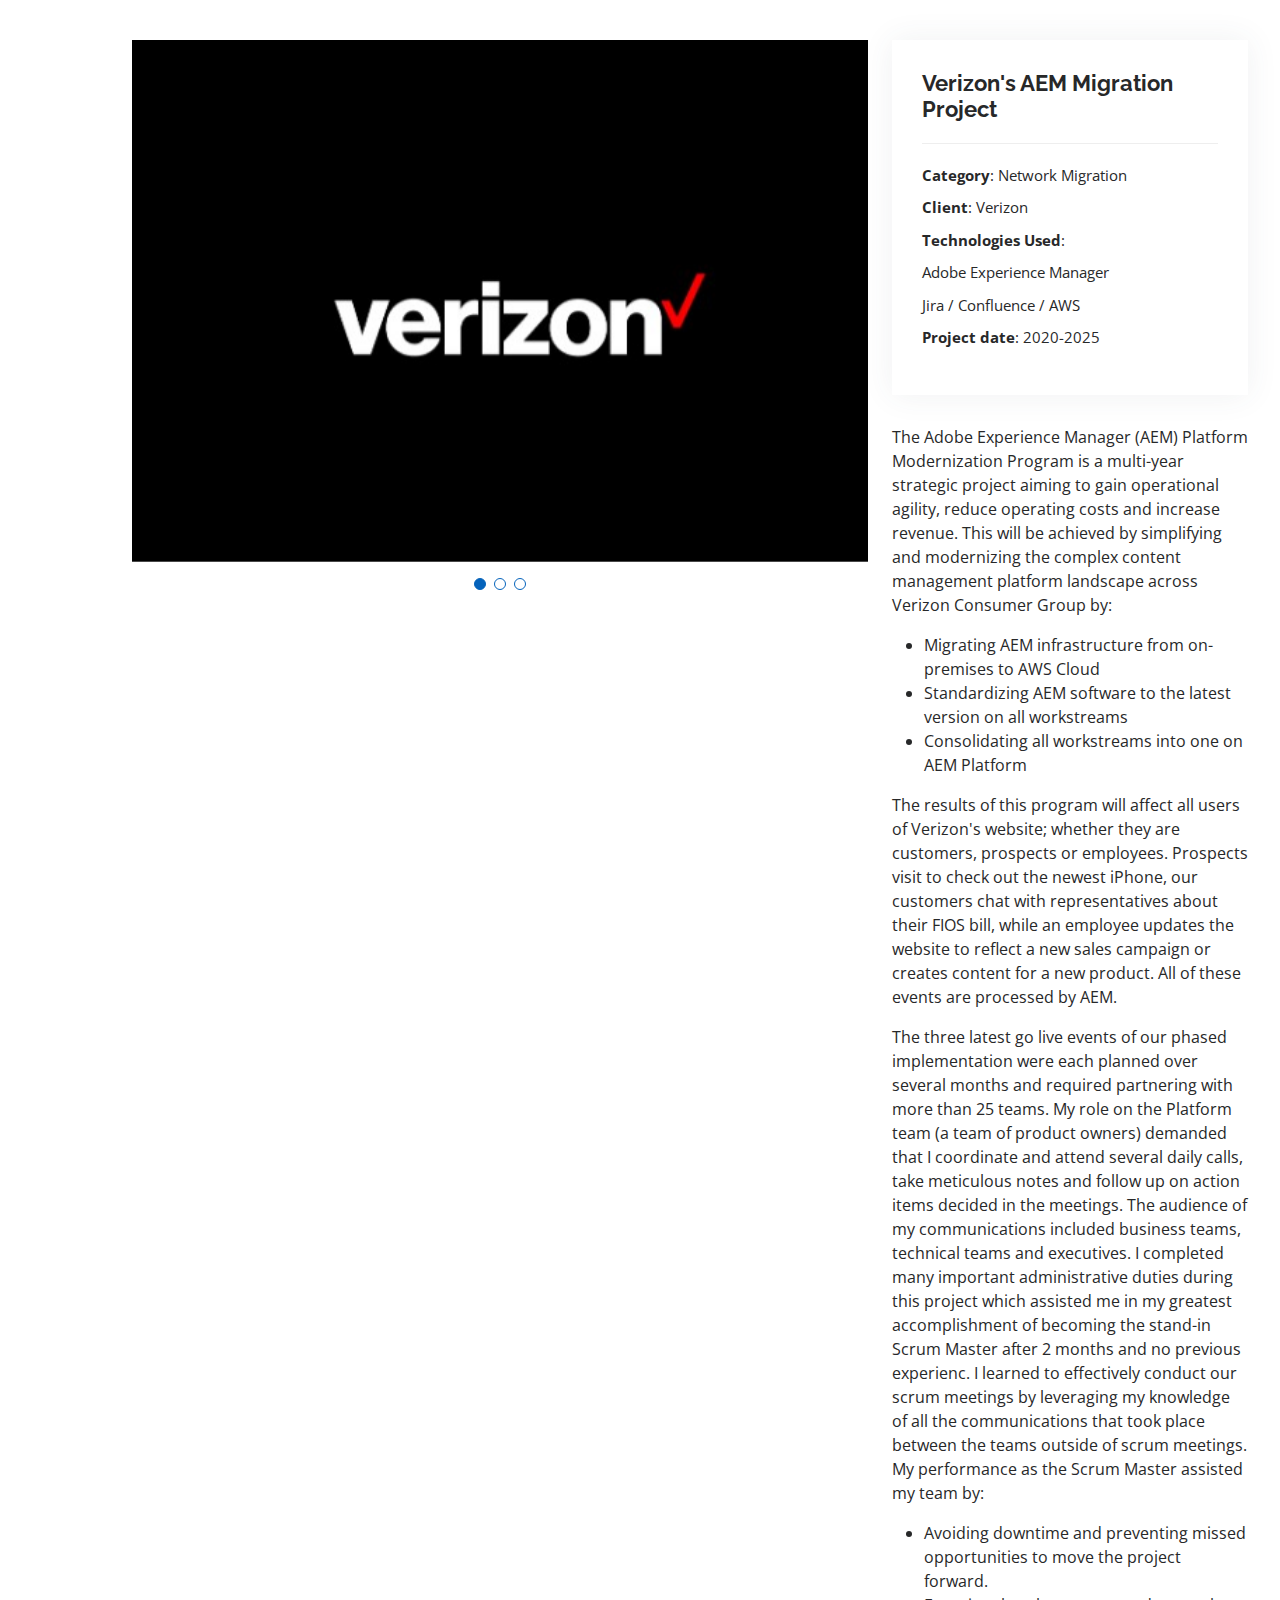
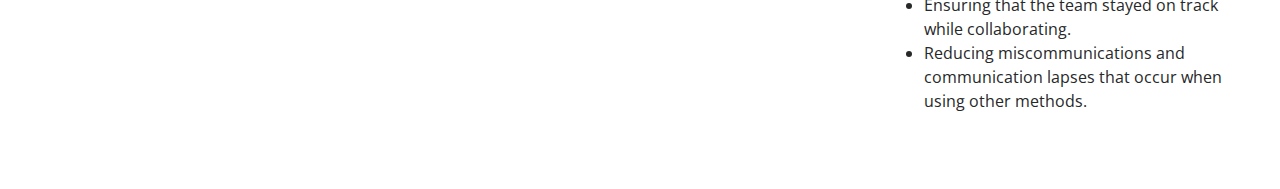
<file: aem-details.html>
<!DOCTYPE html>
<html lang="en">

<head>
  <meta charset="utf-8">
  <meta content="width=device-width, initial-scale=1.0" name="viewport">

  <title>AEM Project Details</title>
  <meta content="" name="description">
  <meta content="" name="keywords">

  <!-- Favicons -->
  <link href="assets/img/favicon.png" rel="icon">
  <link href="assets/img/apple-touch-icon.png" rel="apple-touch-icon">

  <!-- Google Fonts -->
  <link href="https://fonts.googleapis.com/css?family=Open+Sans:300,300i,400,400i,600,600i,700,700i|Raleway:300,300i,400,400i,500,500i,600,600i,700,700i|Poppins:300,300i,400,400i,500,500i,600,600i,700,700i" rel="stylesheet">

  <!-- Vendor CSS Files -->
  <link href="assets/vendor/aos/aos.css" rel="stylesheet">
  <link href="assets/vendor/bootstrap/css/bootstrap.min.css" rel="stylesheet">
  <link href="assets/vendor/bootstrap-icons/bootstrap-icons.css" rel="stylesheet">
  <link href="assets/vendor/boxicons/css/boxicons.min.css" rel="stylesheet">
  <link href="assets/vendor/glightbox/css/glightbox.min.css" rel="stylesheet">
  <link href="assets/vendor/swiper/swiper-bundle.min.css" rel="stylesheet">

  <!-- Template Main CSS File -->
  <link href="assets/css/style.css" rel="stylesheet">

  <!-- =======================================================
  * Template Name: MyResume - v4.9.2
  * Template URL: https://bootstrapmade.com/free-html-bootstrap-template-my-resume/
  * Author: BootstrapMade.com
  * License: https://bootstrapmade.com/license/
  ======================================================== -->
</head>

<body>

  <main id="main">

    <!-- ======= Portfolio Details Section ======= -->
    <section id="portfolio-details" class="portfolio-details">
      <div class="container">

        <div class="row gy-4">

          <div class="col-lg-8">
            <div class="portfolio-details-slider swiper">
              <div class="swiper-wrapper align-items-center">

                <div class="swiper-slide">
                  <img src="assets/img/portfolio/verizon-logo.jpg" alt="">
                </div>

                <div class="swiper-slide">
                  <img src="assets/img/portfolio/aem-logo3.jpg" alt="">
                </div>

                <div class="swiper-slide">
                  <img src="assets/img/portfolio/aem-logo.jpg" alt="">
                </div>git 

              </div>
              <div class="swiper-pagination"></div>
            </div>
          </div>

          <div class="col-lg-4">
            <div class="portfolio-info">
              <h3>Verizon's AEM Migration Project</h3>
              <ul>
                <li><strong>Category</strong>: Network Migration</li>
                <li><strong>Client</strong>: Verizon</li>
                <li><strong>Technologies Used</strong>:</li>
                <li> Adobe Experience Manager </li>
                <li>Jira / Confluence / AWS </li>
                <li><strong>Project date</strong>: 2020-2025</li>
                <!-- <li><strong>Project URL</strong>: <a href="#">www.example.com</a></li> -->
              </ul>
            </div>
            <div class="portfolio-description">
              <!-- <h2>This is an example of portfolio detail</h2> -->
              <p>
                The Adobe Experience Manager (AEM) Platform Modernization Program is a multi-year strategic project aiming to gain 
                operational agility, reduce operating costs and increase revenue. This will be achieved by simplifying and modernizing 
                the complex content management platform landscape across Verizon Consumer Group by: 
              <ul>
                <li>Migrating AEM infrastructure from on-premises to AWS Cloud</li>
                <li>Standardizing AEM software to the latest version on all workstreams</li>
                <li>Consolidating all workstreams into one on AEM Platform</li>
              </ul>
              </p>
              <p>
                The results of this program will affect all users of Verizon's website; whether they are customers, prospects or employees. 
                 Prospects visit to check out the newest iPhone, our customers chat with representatives about their FIOS bill, while an
                 employee updates the website to reflect a new sales campaign or creates content for a new product.  All of these events are processed by AEM.
              </p>
              <p>
                The three latest go live events of our phased implementation were each planned over several months and required partnering 
                with more than 25 teams. My role on the Platform team (a team of product owners) demanded that I coordinate and attend several
                daily calls, take meticulous notes and follow up on action items decided in the meetings. The audience of my communications 
                included business teams, technical teams and executives.  I completed many important administrative duties during this project
                which assisted me in my greatest accomplishment of becoming the stand-in Scrum Master after 2 months and no previous experienc.  
                I learned to effectively conduct our scrum meetings by leveraging my knowledge of all the communications that took place between 
                the teams outside of scrum meetings. My performance as the Scrum Master assisted my team by:
              <ul>
              <li>Avoiding downtime and preventing missed opportunities to move the project forward. </li>
              <li>Ensuring that the team stayed on track while collaborating.</li>
              <li>Reducing miscommunications and communication lapses that occur when using other methods.</li>
              </ul>
              </p>

            </div>
          </div>

        </div>

      </div>
    </section><!-- End Portfolio Details Section -->

  </main><!-- End #main -->

  <div id="preloader"></div>
  <a href="#" class="back-to-top d-flex align-items-center justify-content-center"><i class="bi bi-arrow-up-short"></i></a>

  <!-- Vendor JS Files -->
  <script src="assets/vendor/purecounter/purecounter_vanilla.js"></script>
  <script src="assets/vendor/aos/aos.js"></script>
  <script src="assets/vendor/bootstrap/js/bootstrap.bundle.min.js"></script>
  <script src="assets/vendor/glightbox/js/glightbox.min.js"></script>
  <script src="assets/vendor/isotope-layout/isotope.pkgd.min.js"></script>
  <script src="assets/vendor/swiper/swiper-bundle.min.js"></script>
  <script src="assets/vendor/typed.js/typed.min.js"></script>
  <script src="assets/vendor/waypoints/noframework.waypoints.js"></script>
  <script src="assets/vendor/php-email-form/validate.js"></script>

  <!-- Template Main JS File -->
  <script src="assets/js/main.js"></script>

</body>

</html>
</file>
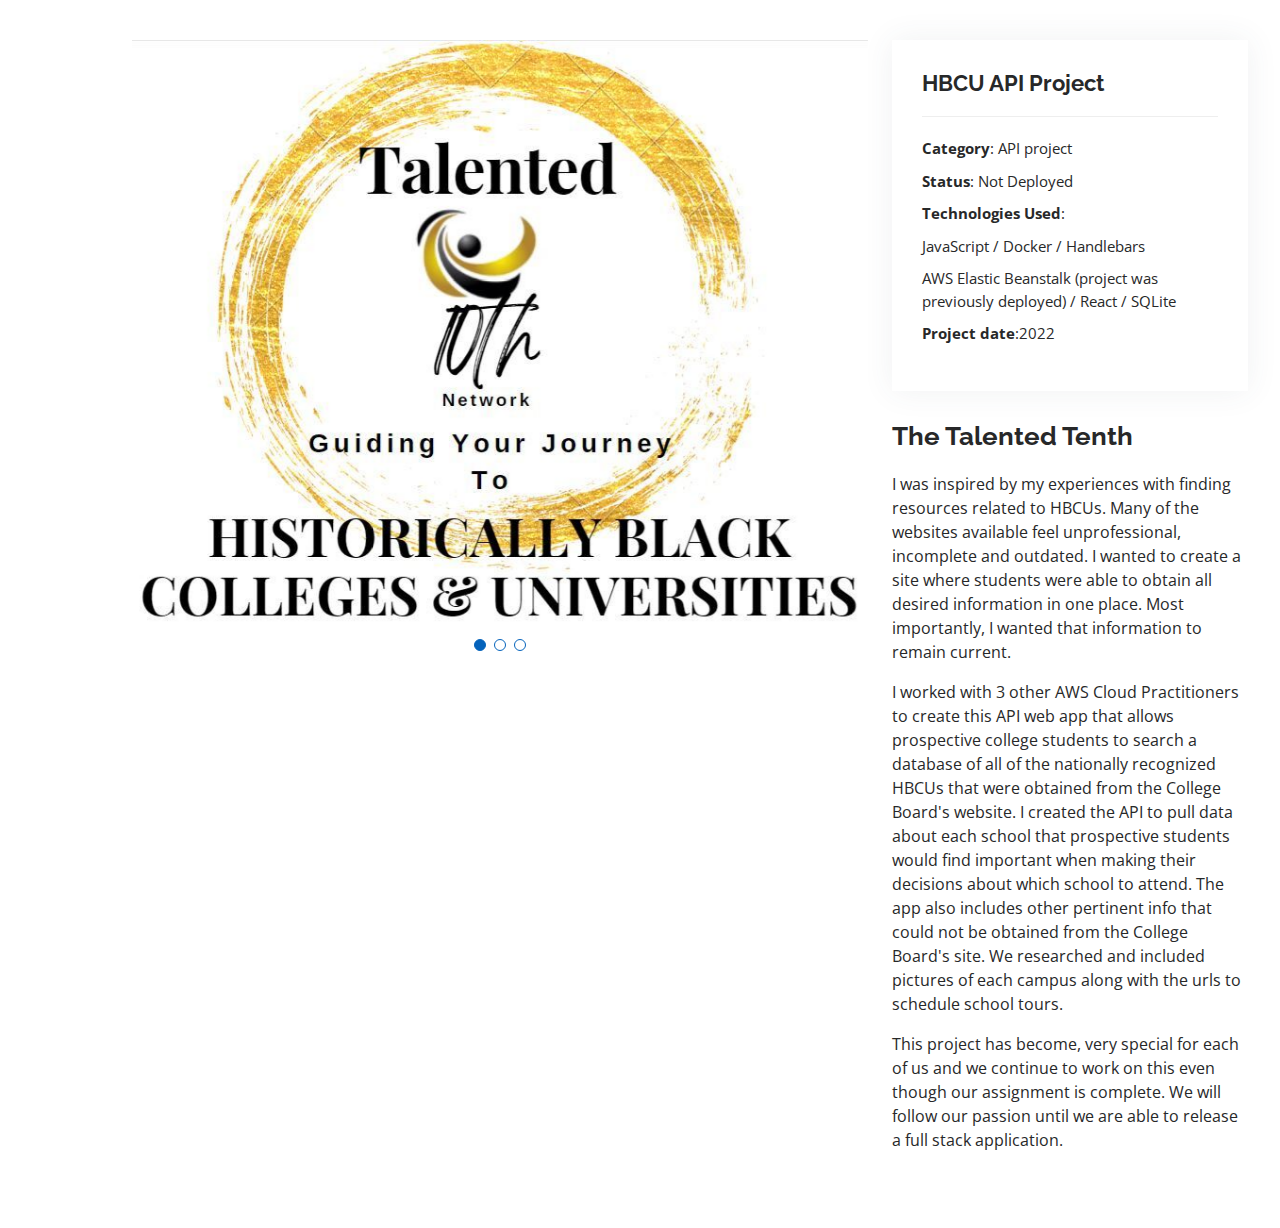
<file: hbcu-details.html>
<!DOCTYPE html>
<html lang="en">

<head>
  <meta charset="utf-8">
  <meta content="width=device-width, initial-scale=1.0" name="viewport">

  <title>HBCU Backend Portfolio Details</title>
  <meta content="" name="description">
  <meta content="" name="keywords">

  <!-- Favicons -->
  <link href="assets/img/favicon.png" rel="icon">
  <link href="assets/img/apple-touch-icon.png" rel="apple-touch-icon">

  <!-- Google Fonts -->
  <link href="https://fonts.googleapis.com/css?family=Open+Sans:300,300i,400,400i,600,600i,700,700i|Raleway:300,300i,400,400i,500,500i,600,600i,700,700i|Poppins:300,300i,400,400i,500,500i,600,600i,700,700i" rel="stylesheet">

  <!-- Vendor CSS Files -->
  <link href="assets/vendor/aos/aos.css" rel="stylesheet">
  <link href="assets/vendor/bootstrap/css/bootstrap.min.css" rel="stylesheet">
  <link href="assets/vendor/bootstrap-icons/bootstrap-icons.css" rel="stylesheet">
  <link href="assets/vendor/boxicons/css/boxicons.min.css" rel="stylesheet">
  <link href="assets/vendor/glightbox/css/glightbox.min.css" rel="stylesheet">
  <link href="assets/vendor/swiper/swiper-bundle.min.css" rel="stylesheet">

  <!-- Template Main CSS File -->
  <link href="assets/css/style.css" rel="stylesheet">

  <!-- =======================================================
  * Template Name: MyResume - v4.9.2
  * Template URL: https://bootstrapmade.com/free-html-bootstrap-template-my-resume/
  * Author: BootstrapMade.com
  * License: https://bootstrapmade.com/license/
  ======================================================== -->
</head>

<body>

  <main id="main">

    <!-- ======= Portfolio Details Section ======= -->
    <section id="portfolio-details" class="portfolio-details">
      <div class="container">

        <div class="row gy-4">

          <div class="col-lg-8">
            <div class="portfolio-details-slider swiper">
              <div class="swiper-wrapper align-items-center">

                <div class="swiper-slide">
                  <img src="assets/img/portfolio/White_Gold_Logo2.JPG" alt="">
                </div>

                <div class="swiper-slide">
                  <img src="assets/img/portfolio/HBCUTours.jpg" alt="">
                </div>

                <div class="swiper-slide">
                  <img src="assets/img/portfolio/LogoBlack.JPG" alt="">
                </div>

              </div>
              <div class="swiper-pagination"></div>
            </div>
          </div>

          <div class="col-lg-4">
            <div class="portfolio-info">
              <h3>HBCU API Project</h3>
              <ul>
                <li><strong>Category</strong>: API project</li>
                <li><strong>Status</strong>: Not Deployed </li>
                <li><strong>Technologies Used</strong>:</li>
                <li> JavaScript / Docker / Handlebars </li>
                <li>AWS Elastic Beanstalk (project was previously deployed) / React / SQLite </li>
                <li><strong>Project date</strong>:2022</li>
                <!-- <li><strong>Project URL</strong>: <a href="http://hbcubackend-env.eba-3wwjzb82.us-east-1.elasticbeanstalk.com/">HBCU Backend</a></li>
              </ul> -->
            </div>
            <div class="portfolio-description">
              <h2>The Talented Tenth</h2>
            
              <p>
                I was inspired by my experiences with finding resources related to HBCUs.  Many of the websites available feel unprofessional, 
                incomplete and outdated.  I wanted to create a site where students were able to obtain all desired information in one place. 
                Most importantly, I wanted that information to remain current.
              </p>
              
              <p>
                I worked with 3 other AWS Cloud Practitioners to create this API web app that allows prospective college students to search a 
                database of all of the nationally recognized HBCUs that were obtained from the College Board's website. I created the API to 
                pull data about each school that prospective students would find important when making their decisions about which school to 
                attend.  The app also includes other pertinent info that could not be obtained from the College Board's site.  We researched 
                and included pictures of each campus along with the urls to schedule school tours. 
              </p>
              <p>
                This project has become, very special for each of us and we continue to work on this even though our assignment is complete. 
                We will follow our passion until we are able to release a full stack application.
              </p>
            </div>
          </div>

        </div>

      </div>
    </section><!-- End Portfolio Details Section -->

  </main><!-- End #main -->

  <div id="preloader"></div>
  <a href="#" class="back-to-top d-flex align-items-center justify-content-center"><i class="bi bi-arrow-up-short"></i></a>

  <!-- Vendor JS Files -->
  <script src="assets/vendor/purecounter/purecounter_vanilla.js"></script>
  <script src="assets/vendor/aos/aos.js"></script>
  <script src="assets/vendor/bootstrap/js/bootstrap.bundle.min.js"></script>
  <script src="assets/vendor/glightbox/js/glightbox.min.js"></script>
  <script src="assets/vendor/isotope-layout/isotope.pkgd.min.js"></script>
  <script src="assets/vendor/swiper/swiper-bundle.min.js"></script>
  <script src="assets/vendor/typed.js/typed.min.js"></script>
  <script src="assets/vendor/waypoints/noframework.waypoints.js"></script>
  <script src="assets/vendor/php-email-form/validate.js"></script>

  <!-- Template Main JS File -->
  <script src="assets/js/main.js"></script>

</body>

</html>
</file>
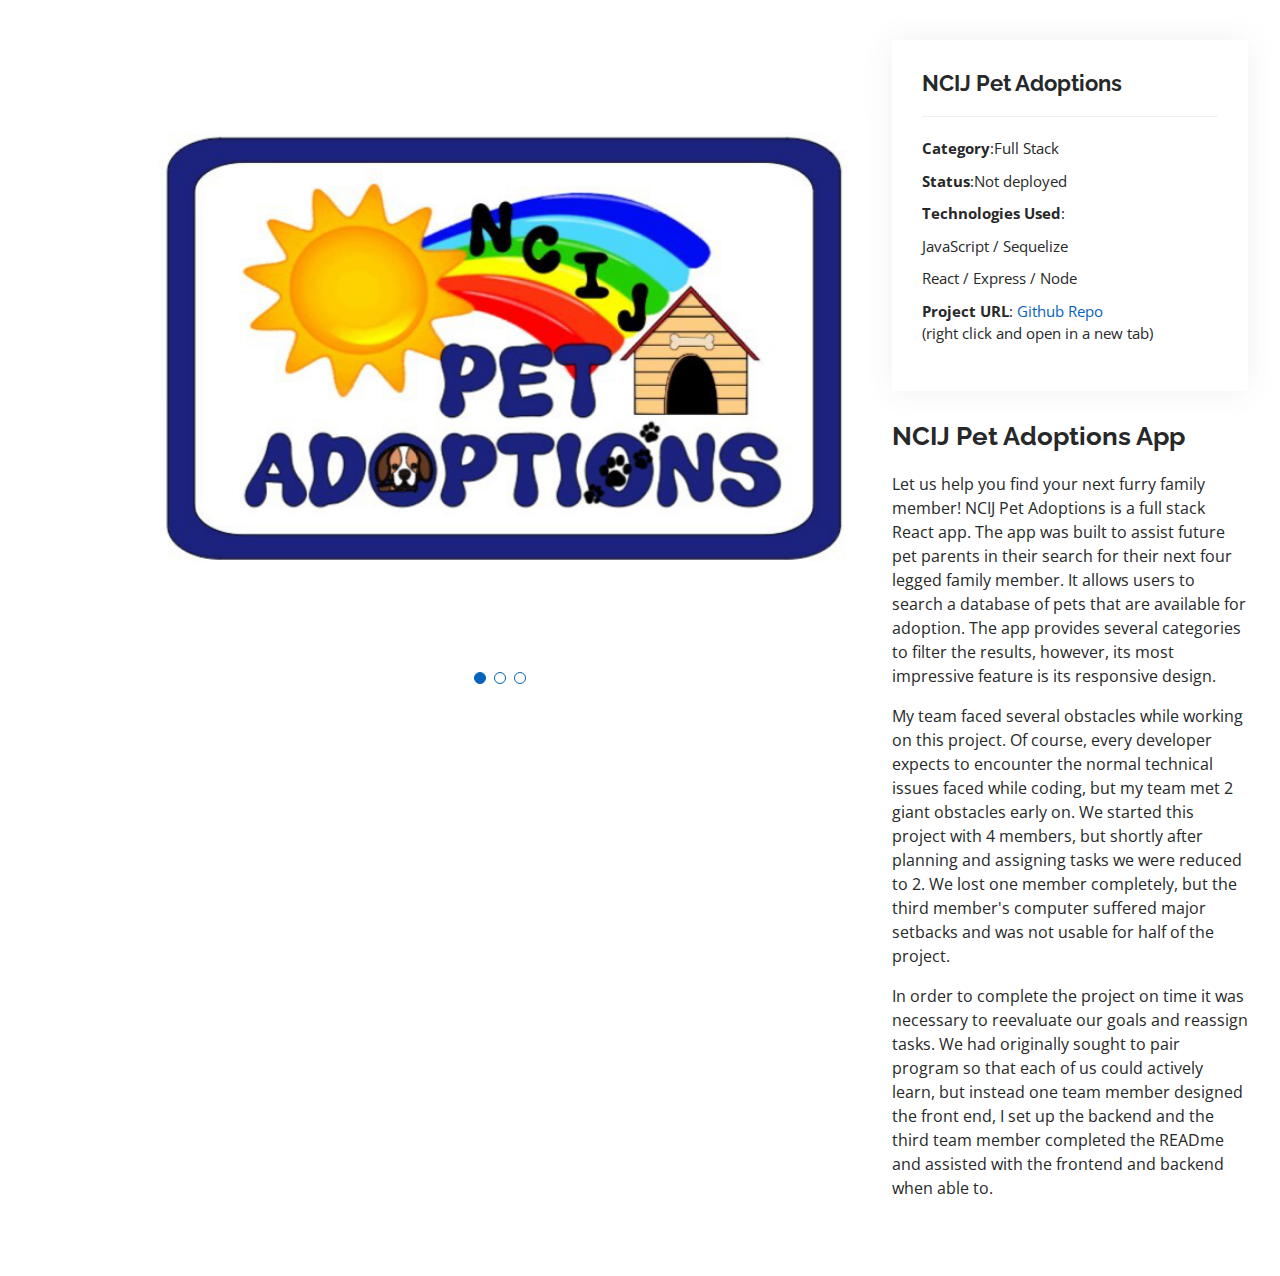
<file: ncij-details.html>
<!DOCTYPE html>
<html lang="en">

<head>
  <meta charset="utf-8">
  <meta content="width=device-width, initial-scale=1.0" name="viewport">

  <title>Portfolio Details - Personal Bootstrap Template</title>
  <meta content="" name="description">
  <meta content="" name="keywords">

  <!-- Favicons -->
  <link href="assets/img/favicon.png" rel="icon">
  <link href="assets/img/apple-touch-icon.png" rel="apple-touch-icon">

  <!-- Google Fonts -->
  <link href="https://fonts.googleapis.com/css?family=Open+Sans:300,300i,400,400i,600,600i,700,700i|Raleway:300,300i,400,400i,500,500i,600,600i,700,700i|Poppins:300,300i,400,400i,500,500i,600,600i,700,700i" rel="stylesheet">

  <!-- Vendor CSS Files -->
  <link href="assets/vendor/aos/aos.css" rel="stylesheet">
  <link href="assets/vendor/bootstrap/css/bootstrap.min.css" rel="stylesheet">
  <link href="assets/vendor/bootstrap-icons/bootstrap-icons.css" rel="stylesheet">
  <link href="assets/vendor/boxicons/css/boxicons.min.css" rel="stylesheet">
  <link href="assets/vendor/glightbox/css/glightbox.min.css" rel="stylesheet">
  <link href="assets/vendor/swiper/swiper-bundle.min.css" rel="stylesheet">

  <!-- Template Main CSS File -->
  <link href="assets/css/style.css" rel="stylesheet">

  <!-- =======================================================
  * Template Name: MyResume - v4.9.2
  * Template URL: https://bootstrapmade.com/free-html-bootstrap-template-my-resume/
  * Author: BootstrapMade.com
  * License: https://bootstrapmade.com/license/
  ======================================================== -->
</head>

<body>

  <main id="main">

    <!-- ======= Portfolio Details Section ======= -->
    <section id="portfolio-details" class="portfolio-details">
      <div class="container">

        <div class="row gy-4">

          <div class="col-lg-8">
            <div class="portfolio-details-slider swiper">
              <div class="swiper-wrapper align-items-center">

                <div class="swiper-slide">
                  <img src="assets/img/portfolio/pets.png" alt="">
                </div>

                <div class="swiper-slide">
                  <img src="assets/img/portfolio/smokey.png" alt="">
                </div>

                <div class="swiper-slide">
                  <img src="assets/img/portfolio/lassie.png" alt="">
                </div>

              </div>
              <div class="swiper-pagination"></div>
            </div>
          </div>
              
          <div class="col-lg-4">
            <div class="portfolio-info">
              <h3>NCIJ Pet Adoptions</h3>
              <ul>
                <li><strong>Category</strong>:Full Stack</li>
                <li><strong>Status</strong>:Not deployed</li>
                <li><strong>Technologies Used</strong>:</li>
                <li>JavaScript / Sequelize </li>
                <li>React / Express / Node</li>
                <li><strong>Project URL</strong>: <a href="https://github.com/NCIJ-Pet-Adoptions">Github Repo</a></li>
                <p>(right click and open in a new tab)</p>
              </ul>
            </div>
            <div class="portfolio-description">
              <h2>NCIJ Pet Adoptions App</h2>
              <p>
                Let us help you find your next furry family member! NCIJ Pet Adoptions is a full stack React app.  The app was built to assist future pet parents
                in their search for their next four legged family member.  It allows users to search a database of pets that are available for 
                adoption. The app provides several categories to filter the results, however, its most impressive feature is its responsive design.
              </p>
                
              <p> My team faced several obstacles while working on this project.  Of course, every developer expects to encounter the normal technical issues 
                faced while coding, but my team met 2 giant obstacles early on. We started this project with 4 members, but shortly after planning 
                and assigning tasks we were reduced to 2.  We lost one member completely, but the third member's computer suffered major setbacks and was not usable for half of the project.  
              </p>
 
              <p>
                In order to complete the project on time it was necessary to reevaluate our goals and reassign tasks. We had originally sought to
                pair program so that each of us could actively learn, but instead one team member designed the front end, I set up the backend and 
                the third team member completed the READme and assisted with the frontend and backend when able to.
              </p>
              
            </div>
          </div>

        </div>

      </div>
    </section><!-- End Portfolio Details Section -->

  </main><!-- End #main -->

  <div id="preloader"></div>
  <a href="#" class="back-to-top d-flex align-items-center justify-content-center"><i class="bi bi-arrow-up-short"></i></a>

  <!-- Vendor JS Files -->
  <script src="assets/vendor/purecounter/purecounter_vanilla.js"></script>
  <script src="assets/vendor/aos/aos.js"></script>
  <script src="assets/vendor/bootstrap/js/bootstrap.bundle.min.js"></script>
  <script src="assets/vendor/glightbox/js/glightbox.min.js"></script>
  <script src="assets/vendor/isotope-layout/isotope.pkgd.min.js"></script>
  <script src="assets/vendor/swiper/swiper-bundle.min.js"></script>
  <script src="assets/vendor/typed.js/typed.min.js"></script>
  <script src="assets/vendor/waypoints/noframework.waypoints.js"></script>
  <script src="assets/vendor/php-email-form/validate.js"></script>

  <!-- Template Main JS File -->
  <script src="assets/js/main.js"></script>

</body>

</html>
</file>
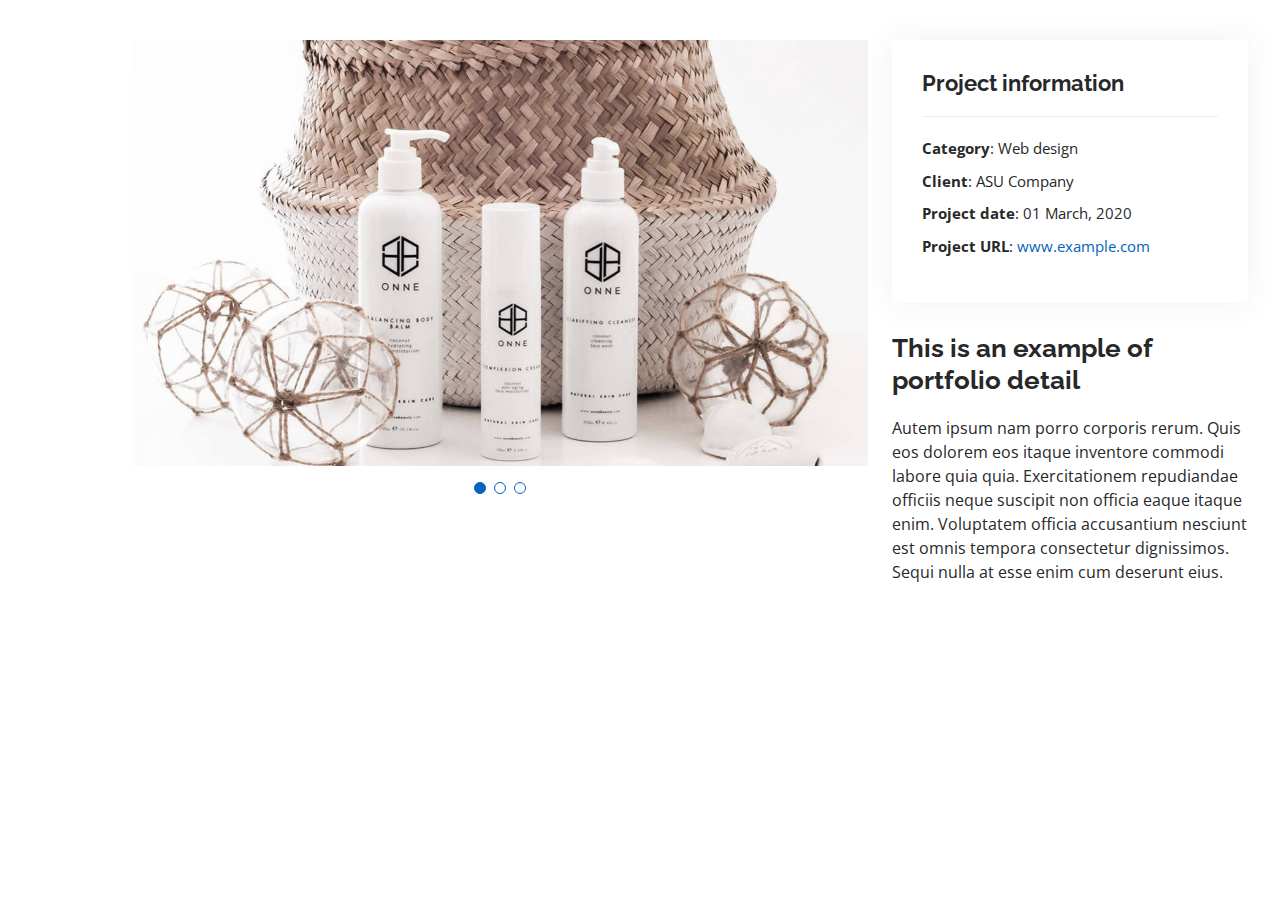
<file: portfolio-details.html>
<!DOCTYPE html>
<html lang="en">

<head>
  <meta charset="utf-8">
  <meta content="width=device-width, initial-scale=1.0" name="viewport">

  <title>Portfolio Details - Personal Bootstrap Template</title>
  <meta content="" name="description">
  <meta content="" name="keywords">

  <!-- Favicons -->
  <link href="assets/img/favicon.png" rel="icon">
  <link href="assets/img/apple-touch-icon.png" rel="apple-touch-icon">

  <!-- Google Fonts -->
  <link href="https://fonts.googleapis.com/css?family=Open+Sans:300,300i,400,400i,600,600i,700,700i|Raleway:300,300i,400,400i,500,500i,600,600i,700,700i|Poppins:300,300i,400,400i,500,500i,600,600i,700,700i" rel="stylesheet">

  <!-- Vendor CSS Files -->
  <link href="assets/vendor/aos/aos.css" rel="stylesheet">
  <link href="assets/vendor/bootstrap/css/bootstrap.min.css" rel="stylesheet">
  <link href="assets/vendor/bootstrap-icons/bootstrap-icons.css" rel="stylesheet">
  <link href="assets/vendor/boxicons/css/boxicons.min.css" rel="stylesheet">
  <link href="assets/vendor/glightbox/css/glightbox.min.css" rel="stylesheet">
  <link href="assets/vendor/swiper/swiper-bundle.min.css" rel="stylesheet">

  <!-- Template Main CSS File -->
  <link href="assets/css/style.css" rel="stylesheet">

  <!-- =======================================================
  * Template Name: MyResume - v4.9.2
  * Template URL: https://bootstrapmade.com/free-html-bootstrap-template-my-resume/
  * Author: BootstrapMade.com
  * License: https://bootstrapmade.com/license/
  ======================================================== -->
</head>

<body>

  <main id="main">

    <!-- ======= Portfolio Details Section ======= -->
    <section id="portfolio-details" class="portfolio-details">
      <div class="container">

        <div class="row gy-4">

          <div class="col-lg-8">
            <div class="portfolio-details-slider swiper">
              <div class="swiper-wrapper align-items-center">

                <div class="swiper-slide">
                  <img src="assets/img/portfolio/portfolio-details-1.jpg" alt="">
                </div>

                <div class="swiper-slide">
                  <img src="assets/img/portfolio/portfolio-details-2.jpg" alt="">
                </div>

                <div class="swiper-slide">
                  <img src="assets/img/portfolio/portfolio-details-3.jpg" alt="">
                </div>

              </div>
              <div class="swiper-pagination"></div>
            </div>
          </div>

          <div class="col-lg-4">
            <div class="portfolio-info">
              <h3>Project information</h3>
              <ul>
                <li><strong>Category</strong>: Web design</li>
                <li><strong>Client</strong>: ASU Company</li>
                <li><strong>Project date</strong>: 01 March, 2020</li>
                <li><strong>Project URL</strong>: <a href="#">www.example.com</a></li>
              </ul>
            </div>
            <div class="portfolio-description">
              <h2>This is an example of portfolio detail</h2>
              <p>
                Autem ipsum nam porro corporis rerum. Quis eos dolorem eos itaque inventore commodi labore quia quia. Exercitationem repudiandae officiis neque suscipit non officia eaque itaque enim. Voluptatem officia accusantium nesciunt est omnis tempora consectetur dignissimos. Sequi nulla at esse enim cum deserunt eius.
              </p>
            </div>
          </div>

        </div>

      </div>
    </section><!-- End Portfolio Details Section -->

  </main><!-- End #main -->

  <div id="preloader"></div>
  <a href="#" class="back-to-top d-flex align-items-center justify-content-center"><i class="bi bi-arrow-up-short"></i></a>

  <!-- Vendor JS Files -->
  <script src="assets/vendor/purecounter/purecounter_vanilla.js"></script>
  <script src="assets/vendor/aos/aos.js"></script>
  <script src="assets/vendor/bootstrap/js/bootstrap.bundle.min.js"></script>
  <script src="assets/vendor/glightbox/js/glightbox.min.js"></script>
  <script src="assets/vendor/isotope-layout/isotope.pkgd.min.js"></script>
  <script src="assets/vendor/swiper/swiper-bundle.min.js"></script>
  <script src="assets/vendor/typed.js/typed.min.js"></script>
  <script src="assets/vendor/waypoints/noframework.waypoints.js"></script>
  <script src="assets/vendor/php-email-form/validate.js"></script>

  <!-- Template Main JS File -->
  <script src="assets/js/main.js"></script>

</body>

</html>
</file>
<file: assets/css/style.css>
/**
* Template Name: MyResume - v4.9.2
* Template URL: https://bootstrapmade.com/free-html-bootstrap-template-my-resume/
* Author: BootstrapMade.com
* License: https://bootstrapmade.com/license/
*/

/*--------------------------------------------------------------
# General
--------------------------------------------------------------*/
body {
  font-family: "Open Sans", sans-serif;
  color: #272829;
}

a {
  color: #0563bb;
  text-decoration: none;
}

a:hover {
  color: #067ded;
  text-decoration: none;
}

h1,
h2,
h3,
h4,
h5,
h6 {
  font-family: "Raleway", sans-serif;
}

/*--------------------------------------------------------------
# Back to top button
--------------------------------------------------------------*/
.back-to-top {
  position: fixed;
  visibility: hidden;
  opacity: 0;
  right: 15px;
  bottom: 15px;
  z-index: 996;
  background: #0563bb;
  width: 40px;
  height: 40px;
  border-radius: 50px;
  transition: all 0.4s;
}

.back-to-top i {
  font-size: 28px;
  color: #fff;
  line-height: 0;
}

.back-to-top:hover {
  background: #0678e3;
  color: #fff;
}

.back-to-top.active {
  visibility: visible;
  opacity: 1;
}

/*--------------------------------------------------------------
# Preloader
--------------------------------------------------------------*/
#preloader {
  position: fixed;
  top: 0;
  left: 0;
  right: 0;
  bottom: 0;
  z-index: 9999;
  overflow: hidden;
  background: #fff;
}

#preloader:before {
  content: "";
  position: fixed;
  top: calc(50% - 30px);
  left: calc(50% - 30px);
  border: 6px solid #0563bb;
  border-top-color: #fff;
  border-bottom-color: #fff;
  border-radius: 50%;
  width: 60px;
  height: 60px;
  -webkit-animation: animate-preloader 1s linear infinite;
  animation: animate-preloader 1s linear infinite;
}

@-webkit-keyframes animate-preloader {
  0% {
    transform: rotate(0deg);
  }

  100% {
    transform: rotate(360deg);
  }
}

@keyframes animate-preloader {
  0% {
    transform: rotate(0deg);
  }

  100% {
    transform: rotate(360deg);
  }
}

/*--------------------------------------------------------------
# Disable aos animation delay on mobile devices
--------------------------------------------------------------*/
@media screen and (max-width: 768px) {
  [data-aos-delay] {
    transition-delay: 0 !important;
  }
}

/*--------------------------------------------------------------
# Header
--------------------------------------------------------------*/
#header {
  position: fixed;
  top: 0;
  left: 0;
  bottom: 0;
  z-index: 9997;
  transition: all 0.5s;
  padding: 15px;
  overflow-y: auto;
}

@media (max-width: 991px) {
  #header {
    width: 300px;
    background: #fff;
    border-right: 1px solid #e6e9ec;
    left: -300px;
  }
}

@media (min-width: 991px) {
  #main {
    margin-left: 100px;
  }
}

/*--------------------------------------------------------------
# Navigation Menu
--------------------------------------------------------------*/
/**
* Desktop Navigation 
*/
.nav-menu {
  padding: 0;
  display: block;
}

.nav-menu * {
  margin: 0;
  padding: 0;
  list-style: none;
}

.nav-menu>ul>li {
  position: relative;
  white-space: nowrap;
}

.nav-menu a,
.nav-menu a:focus {
  display: flex;
  align-items: center;
  color: #45505b;
  padding: 10px 18px;
  margin-bottom: 8px;
  transition: 0.3s;
  font-size: 15px;
  border-radius: 50px;
  background: #f2f3f5;
  height: 56px;
  width: 100%;
  overflow: hidden;
  transition: 0.3s;
}

.nav-menu a i,
.nav-menu a:focus i {
  font-size: 20px;
}

.nav-menu a span,
.nav-menu a:focus span {
  padding: 0 5px 0 7px;
  color: #45505b;
}

@media (min-width: 992px) {

  .nav-menu a,
  .nav-menu a:focus {
    width: 56px;
  }

  .nav-menu a span,
  .nav-menu a:focus span {
    display: none;
    color: #fff;
  }
}

.nav-menu a:hover,
.nav-menu .active,
.nav-menu .active:focus,
.nav-menu li:hover>a {
  color: #fff;
  background: #0563bb;
}

.nav-menu a:hover span,
.nav-menu .active span,
.nav-menu .active:focus span,
.nav-menu li:hover>a span {
  color: #fff;
}

.nav-menu a:hover,
.nav-menu li:hover>a {
  width: 100%;
  color: #fff;
}

.nav-menu a:hover span,
.nav-menu li:hover>a span {
  display: block;
}

/**
* Mobile Navigation 
*/
.mobile-nav-toggle {
  position: fixed;
  right: 10px;
  top: 10px;
  z-index: 9998;
  border: 0;
  background: none;
  font-size: 28px;
  transition: all 0.4s;
  outline: none !important;
  line-height: 0;
  cursor: pointer;
  border-radius: 50px;
  padding: 5px;
}

.mobile-nav-toggle i {
  color: #45505b;
}

.mobile-nav-active {
  overflow: hidden;
}

.mobile-nav-active #header {
  left: 0;
}

.mobile-nav-active .mobile-nav-toggle {
  color: #fff;
  background-color: #0563bb;
}

/*--------------------------------------------------------------
# Hero Section
--------------------------------------------------------------*/
#hero {
  width: 100%;
  height: 100vh;
  background: url("../img/portfolio/hero2.jpg") top right no-repeat;
  background-size: cover;
  position: relative;
}

@media (min-width: 992px) {
  #hero {
    padding-left: 160px;
  }
}

#hero:before {
  content: "";
  background: rgba(243, 241, 241, 0.144);
  position: absolute;
  bottom: 0;
  top: 0;
  left: 0;
  right: 0;
}

#hero h1 {
  margin: 0;
  font-size: 64px;
  font-weight: 700;
  line-height: 56px;
  color: #45505b;
}

#hero p {
  color: #45505b;
  margin: 15px 0 0 0;
  font-size: 26px;
  font-family: "Poppins", sans-serif;
}

#hero p span {
  color: #0563bb;
  letter-spacing: 1px;
}

#hero .social-links {
  margin-top: 30px;
}

#hero .social-links a {
  font-size: 24px;
  display: inline-block;
  color: #45505b;
  line-height: 1;
  margin-right: 20px;
  transition: 0.3s;
}

#hero .social-links a:hover {
  color: #0563bb;
}

@media (max-width: 992px) {
  #hero {
    text-align: center;
  }

  #hero h1 {
    font-size: 32px;
    line-height: 36px;
  }

  #hero p {
    margin-top: 10px;
    font-size: 20px;
    line-height: 24px;
  }
}

/*--------------------------------------------------------------
# Sections General
--------------------------------------------------------------*/
section {
  padding: 60px 0;
  overflow: hidden;
}

.section-title {
  text-align: center;
  padding-bottom: 30px;
}

.section-title h2 {
  font-size: 32px;
  font-weight: bold;
  text-transform: uppercase;
  margin-bottom: 20px;
  padding-bottom: 20px;
  position: relative;
  color: #45505b;
}

.section-title h2::before {
  content: "";
  position: absolute;
  display: block;
  width: 120px;
  height: 1px;
  background: #ddd;
  bottom: 1px;
  left: calc(50% - 60px);
}

.section-title h2::after {
  content: "";
  position: absolute;
  display: block;
  width: 40px;
  height: 3px;
  background: #0563bb;
  bottom: 0;
  left: calc(50% - 20px);
}


.section-title p {
  margin-bottom: 0;
}

/*--------------------------------------------------------------
# About
--------------------------------------------------------------*/
.about .content h3 {
  font-weight: 700;
  font-size: 26px;
  color: #728394;
}

.about .content ul {
  list-style: none;
  padding: 0;
}

.about .content ul li {
  margin-bottom: 20px;
  display: flex;
  align-items: center;
}

.about .content ul strong {
  margin-right: 10px;
}

.about .content ul i {
  font-size: 16px;
  margin-right: 5px;
  color: #0563bb;
  line-height: 0;
}

.about .content p:last-child {
  margin-bottom: 0;
}

/*--------------------------------------------------------------
# Facts
--------------------------------------------------------------*/
.facts .count-box {
  padding: 30px 30px 25px 30px;
  margin-top: 30px;
  width: 100%;
  position: relative;
  text-align: center;
  /* background: #fff; */
}

.facts .count-box i {
  position: absolute;
  top: -25px;
  left: 50%;
  transform: translateX(-50%);
  font-size: 50px;
  background: #0563bb;
  color: rgb(255, 255, 255);
  border-radius: 50px;
  display: inline-flex;
  align-items: center;
  justify-content: center;
  width: 75px;
  height: 48px;
}

.facts .count-box span {
  font-size: 36px;
  display: block;
  font-weight: 600;
  color: #e6eaee;
}

.facts .count-box p {
  padding: 0;
  margin: 0;
  font-family: "Raleway", sans-serif;
  font-size: 14px;
}

/*--------------------------------------------------------------
# Skills
--------------------------------------------------------------*/
.skills .progress {
  height: 60px;
  display: block;
  background: none;
  border-radius: 0;
}

.skills .progress .skill {
  padding: 10px 0;
  margin: 0;
  text-transform: uppercase;
  display: block;
  font-weight: 600;
  font-family: "Poppins", sans-serif;
  color: #45505b;
}

.skills .progress .skill .val {
  float: right;
  font-style: normal;
}

.skills .progress-bar-wrap {
  background: #f2f3f5;
}

.skills .progress-bar {
  width: 1px;
  height: 10px;
  transition: 0.9s;
  background-color: #0563bb;
}

/*--------------------------------------------------------------
# Resume
--------------------------------------------------------------*/
.resume .resume-title {
  font-size: 26px;
  font-weight: 700;
  margin-top: 20px;
  margin-bottom: 20px;
  color: #45505b;
}

.resume .resume-item {
  padding: 0 0 20px 20px;
  margin-top: -2px;
  border-left: 2px solid #0563bb;
  position: relative;
}

.resume .resume-item h4 {
  line-height: 18px;
  font-size: 18px;
  font-weight: 600;
  text-transform: uppercase;
  font-family: "Poppins", sans-serif;
  color: #0563bb;
  margin-bottom: 10px;
}

.resume .resume-item h5 {
  font-size: 16px;
  /* background: #f7f8f9; */
  /* padding: 5px 15px; */
  /* display: inline-block; */
  font-weight: 600;
  margin-bottom: 10px;
}

.resume .resume-item ul {
  padding-left: 20px;
}

.resume .resume-item ul li {
  padding-bottom: 10px;
}

.resume .resume-item:last-child {
  padding-bottom: 0;
}

.resume .resume-item::before {
  content: "";
  position: absolute;
  width: 16px;
  height: 16px;
  border-radius: 50px;
  left: -9px;
  top: 0;
  background: #fff;
  border: 2px solid #0563bb;
}

/*--------------------------------------------------------------
# Portfolio
--------------------------------------------------------------*/
.portfolio .portfolio-item {
  margin-bottom: 30px;
}

.portfolio #portfolio-flters {
  padding: 0;
  margin: 0 auto 25px auto;
  list-style: none;
  text-align: center;
  background: #fff;
  border-radius: 50px;
  padding: 2px 15px;
}

.portfolio #portfolio-flters li {
  cursor: pointer;
  display: inline-block;
  padding: 10px 15px;
  font-size: 14px;
  font-weight: 600;
  line-height: 1;
  text-transform: uppercase;
  color: #272829;
  margin-bottom: 5px;
  transition: all 0.3s ease-in-out;
}

.portfolio #portfolio-flters li:hover,
.portfolio #portfolio-flters li.filter-active {
  color: #0563bb;
}

.portfolio #portfolio-flters li:last-child {
  margin-right: 0;
}

.portfolio .portfolio-wrap {
  transition: 0.3s;
  position: relative;
  overflow: hidden;
  z-index: 1;
  /* background: rgba(69, 80, 91, 0.8); */
}

.portfolio .portfolio-wrap::before {
  content: "";
  background: rgba(255, 255, 255, 0.7);
  position: absolute;
  left: 30px;
  right: 30px;
  top: 30px;
  bottom: 30px;
  transition: all ease-in-out 0.3s;
  z-index: 2;
  opacity: 0;
}

.portfolio .portfolio-wrap .portfolio-info {
  opacity: 0;
  position: absolute;
  top: 0;
  left: 0;
  right: 0;
  bottom: 0;
  text-align: center;
  z-index: 3;
  transition: all ease-in-out 0.3s;
  display: flex;
  flex-direction: column;
  justify-content: center;
  align-items: center;
}

.portfolio .portfolio-wrap .portfolio-info::before {
  display: block;
  content: "";
  width: 48px;
  height: 48px;
  position: absolute;
  top: 35px;
  left: 35px;
  border-top: 3px solid #d7dce1;
  border-left: 3px solid #d7dce1;
  transition: all 0.5s ease 0s;
  z-index: 9994;
}

.portfolio .portfolio-wrap .portfolio-info::after {
  display: block;
  content: "";
  width: 48px;
  height: 48px;
  position: absolute;
  bottom: 35px;
  right: 35px;
  border-bottom: 3px solid #d7dce1;
  border-right: 3px solid #d7dce1;
  transition: all 0.5s ease 0s;
  z-index: 9994;
}

.portfolio .portfolio-wrap .portfolio-info h4 {
  font-size: 20px;
  color: #45505b;
  font-weight: 600;
}

.portfolio .portfolio-wrap .portfolio-info p {
  color: #45505b;
  font-size: 14px;
  text-transform: uppercase;
  padding: 0;
  margin: 0;
}

.portfolio .portfolio-wrap .portfolio-links {
  text-align: center;
  z-index: 4;
}

.portfolio .portfolio-wrap .portfolio-links a {
  color: #45505b;
  margin: 0 2px;
  font-size: 28px;
  display: inline-block;
  transition: 0.3s;
}

.portfolio .portfolio-wrap .portfolio-links a:hover {
  color: #148af9;
}

.portfolio .portfolio-wrap:hover::before {
  top: 0;
  left: 0;
  right: 0;
  bottom: 0;
  opacity: 1;
}

.portfolio .portfolio-wrap:hover .portfolio-info {
  opacity: 1;
}

.portfolio .portfolio-wrap:hover .portfolio-info::before {
  top: 15px;
  left: 15px;
}

.portfolio .portfolio-wrap:hover .portfolio-info::after {
  bottom: 15px;
  right: 15px;
}

/*--------------------------------------------------------------
# Portfolio Details
--------------------------------------------------------------*/
.portfolio-details {
  padding-top: 40px;
}

.portfolio-details .portfolio-details-slider img {
  width: 100%;
}

.portfolio-details .portfolio-details-slider .swiper-pagination {
  margin-top: 20px;
  position: relative;
}

.portfolio-details .portfolio-details-slider .swiper-pagination .swiper-pagination-bullet {
  width: 12px;
  height: 12px;
  background-color: #fff;
  opacity: 1;
  border: 1px solid #0563bb;
}

.portfolio-details .portfolio-details-slider .swiper-pagination .swiper-pagination-bullet-active {
  background-color: #0563bb;
}

.portfolio-details .portfolio-info {
  padding: 30px;
  box-shadow: 0px 0 30px rgba(69, 80, 91, 0.08);
}

.portfolio-details .portfolio-info h3 {
  font-size: 22px;
  font-weight: 700;
  margin-bottom: 20px;
  padding-bottom: 20px;
  border-bottom: 1px solid #eee;
}

.portfolio-details .portfolio-info ul {
  list-style: none;
  padding: 0;
  font-size: 15px;
}

.portfolio-details .portfolio-info ul li+li {
  margin-top: 10px;
}

.portfolio-details .portfolio-description {
  padding-top: 30px;
}

.portfolio-details .portfolio-description h2 {
  font-size: 26px;
  font-weight: 700;
  margin-bottom: 20px;
}

.portfolio-details .portfolio-description p {
  padding: 0;
}

/*--------------------------------------------------------------
# Services
--------------------------------------------------------------*/
.services .icon-box {
  text-align: center;
  padding: 70px 20px 80px 20px;
  transition: all ease-in-out 0.3s;
  background: #fff;
  box-shadow: 0px 5px 90px 0px rgba(110, 123, 131, 0.05);
}

.services .icon-box .icon {
  margin: 0 auto;
  width: 100px;
  height: 100px;
  display: flex;
  align-items: center;
  justify-content: center;
  transition: ease-in-out 0.3s;
  position: relative;
}

.services .icon-box .icon i {
  font-size: 36px;
  transition: 0.5s;
  position: relative;
}

.services .icon-box .icon svg {
  position: absolute;
  top: 0;
  left: 0;
}

.services .icon-box .icon svg path {
  transition: 0.5s;
  fill: #f5f5f5;
}

.services .icon-box h4 {
  font-weight: 600;
  margin: 10px 0 15px 0;
  font-size: 22px;
}

.services .icon-box h4 a {
  color: #45505b;
  transition: ease-in-out 0.3s;
}

.services .icon-box p {
  line-height: 24px;
  font-size: 14px;
  margin-bottom: 0;
}

.services .icon-box:hover {
  border-color: #fff;
  box-shadow: 0px 0 35px 0 rgba(0, 0, 0, 0.08);
}

.services .iconbox-blue i {
  color: #47aeff;
}

.services .iconbox-blue:hover .icon i {
  color: #fff;
}

.services .iconbox-blue:hover .icon path {
  fill: #47aeff;
}

.services .iconbox-orange i {
  color: #ffa76e;
}

.services .iconbox-orange:hover .icon i {
  color: #fff;
}

.services .iconbox-orange:hover .icon path {
  fill: #ffa76e;
}

.services .iconbox-pink i {
  color: #e80368;
}

.services .iconbox-pink:hover .icon i {
  color: #fff;
}

.services .iconbox-pink:hover .icon path {
  fill: #e80368;
}

.services .iconbox-yellow i {
  color: #ffbb2c;
}

.services .iconbox-yellow:hover .icon i {
  color: #fff;
}

.services .iconbox-yellow:hover .icon path {
  fill: #ffbb2c;
}

.services .iconbox-red i {
  color: #ff5828;
}

.services .iconbox-red:hover .icon i {
  color: #fff;
}

.services .iconbox-red:hover .icon path {
  fill: #ff5828;
}

.services .iconbox-teal i {
  color: #11dbcf;
}

.services .iconbox-teal:hover .icon i {
  color: #fff;
}

.services .iconbox-teal:hover .icon path {
  fill: #11dbcf;
}

/*--------------------------------------------------------------
# Testimonials
--------------------------------------------------------------*/
/* .testimonials .section-header {
  margin-bottom: 40px;
}

.testimonials .testimonials-carousel,
.testimonials .testimonials-slider {
  overflow: hidden;
}

.testimonials .testimonial-item {
  text-align: center;
}

.testimonials .testimonial-item .testimonial-img {
  width: 120px;
  border-radius: 50%;
  border: 4px solid #fff;
  margin: 0 auto;
}

.testimonials .testimonial-item h3 {
  font-size: 20px;
  font-weight: bold;
  margin: 10px 0 5px 0;
  color: #111;
}

.testimonials .testimonial-item h4 {
  font-size: 14px;
  color: #999;
  margin: 0 0 15px 0;
}

.testimonials .testimonial-item .quote-icon-left,
.testimonials .testimonial-item .quote-icon-right {
  color: #90c8fc;
  font-size: 26px;
}

.testimonials .testimonial-item .quote-icon-left {
  display: inline-block;
  left: -5px;
  position: relative;
}

.testimonials .testimonial-item .quote-icon-right {
  display: inline-block;
  right: -5px;
  position: relative;
  top: 10px;
}

.testimonials .testimonial-item p {
  font-style: italic;
  margin: 0 auto 15px auto;
}

.testimonials .swiper-pagination {
  margin-top: 20px;
  position: relative;
}

.testimonials .swiper-pagination .swiper-pagination-bullet {
  width: 12px;
  height: 12px;
  background-color: #fff;
  opacity: 1;
  border: 1px solid #0563bb;
}

.testimonials .swiper-pagination .swiper-pagination-bullet-active {
  background-color: #0563bb;
}

@media (min-width: 992px) {
  .testimonials .testimonial-item p {
    width: 80%;
  }
} */

/*--------------------------------------------------------------
# Contact
--------------------------------------------------------------*/
.contact .info {
  width: 100%;
  background: #fff;
}

.contact .info i {
  font-size: 20px;
  color: #0563bb;
  float: left;
  width: 44px;
  height: 44px;
  background: #eef7ff;
  display: flex;
  justify-content: center;
  margin-left: 9em;
  align-items: center;
  border-radius: 50px;
  transition: all 0.3s ease-in-out;
}

.contact .info h4 {
  padding: 0 0 0 60px;
  font-size: 22px;
  font-weight: 600;
  margin-bottom: 5px;
  color: #45505b;
}

.contact .info p {
  padding: 0 0 0 60px;
  margin-bottom: 0;
  font-size: 14px;
  color: #728394;
}

.contact .info .email,
.contact .info .phone,
.contact .info .github,
.contact .info .linkedin {
  margin-top: 40px;
}

.contact .info .email:hover i,
/* .contact .info .address:hover i, */
.contact .info .linkedin:hover i,
.contact .info .github:hover i,
.contact .info .phone:hover i {
  background: #0563bb;
  color: #fff;
}



@-webkit-keyframes animate-loading {
  0% {
    transform: rotate(0deg);
  }

  100% {
    transform: rotate(360deg);
  }
}

@keyframes animate-loading {
  0% {
    transform: rotate(0deg);
  }

  100% {
    transform: rotate(360deg);
  }
}

/*--------------------------------------------------------------
# Footer
--------------------------------------------------------------*/
#footer {
  background: #f7f8f9;
  color: #45505b;
  font-size: 14px;
  text-align: center;
  padding: 30px 0;
}

#footer h3 {
  font-size: 36px;
  font-weight: 700;
  position: relative;
  font-family: "Poppins", sans-serif;
  padding: 0;
  margin: 0 0 15px 0;
}

#footer p {
  font-size: 15;
  font-style: italic;
  padding: 0;
  margin: 0 0 40px 0;
}

#footer .social-links {
  margin: 0 0 40px 0;
}

#footer .social-links a {
  font-size: 18px;
  display: inline-block;
  background: #0563bb;
  color: #fff;
  line-height: 1;
  padding: 8px 0;
  margin-right: 4px;
  border-radius: 50%;
  text-align: center;
  width: 36px;
  height: 36px;
  transition: 0.3s;
}

#footer .social-links a:hover {
  background: #0678e3;
  color: #fff;
  text-decoration: none;
}

#footer .copyright {
  margin: 0 0 5px 0;
}

#footer .credits {
  font-size: 13px;
}
</file>
